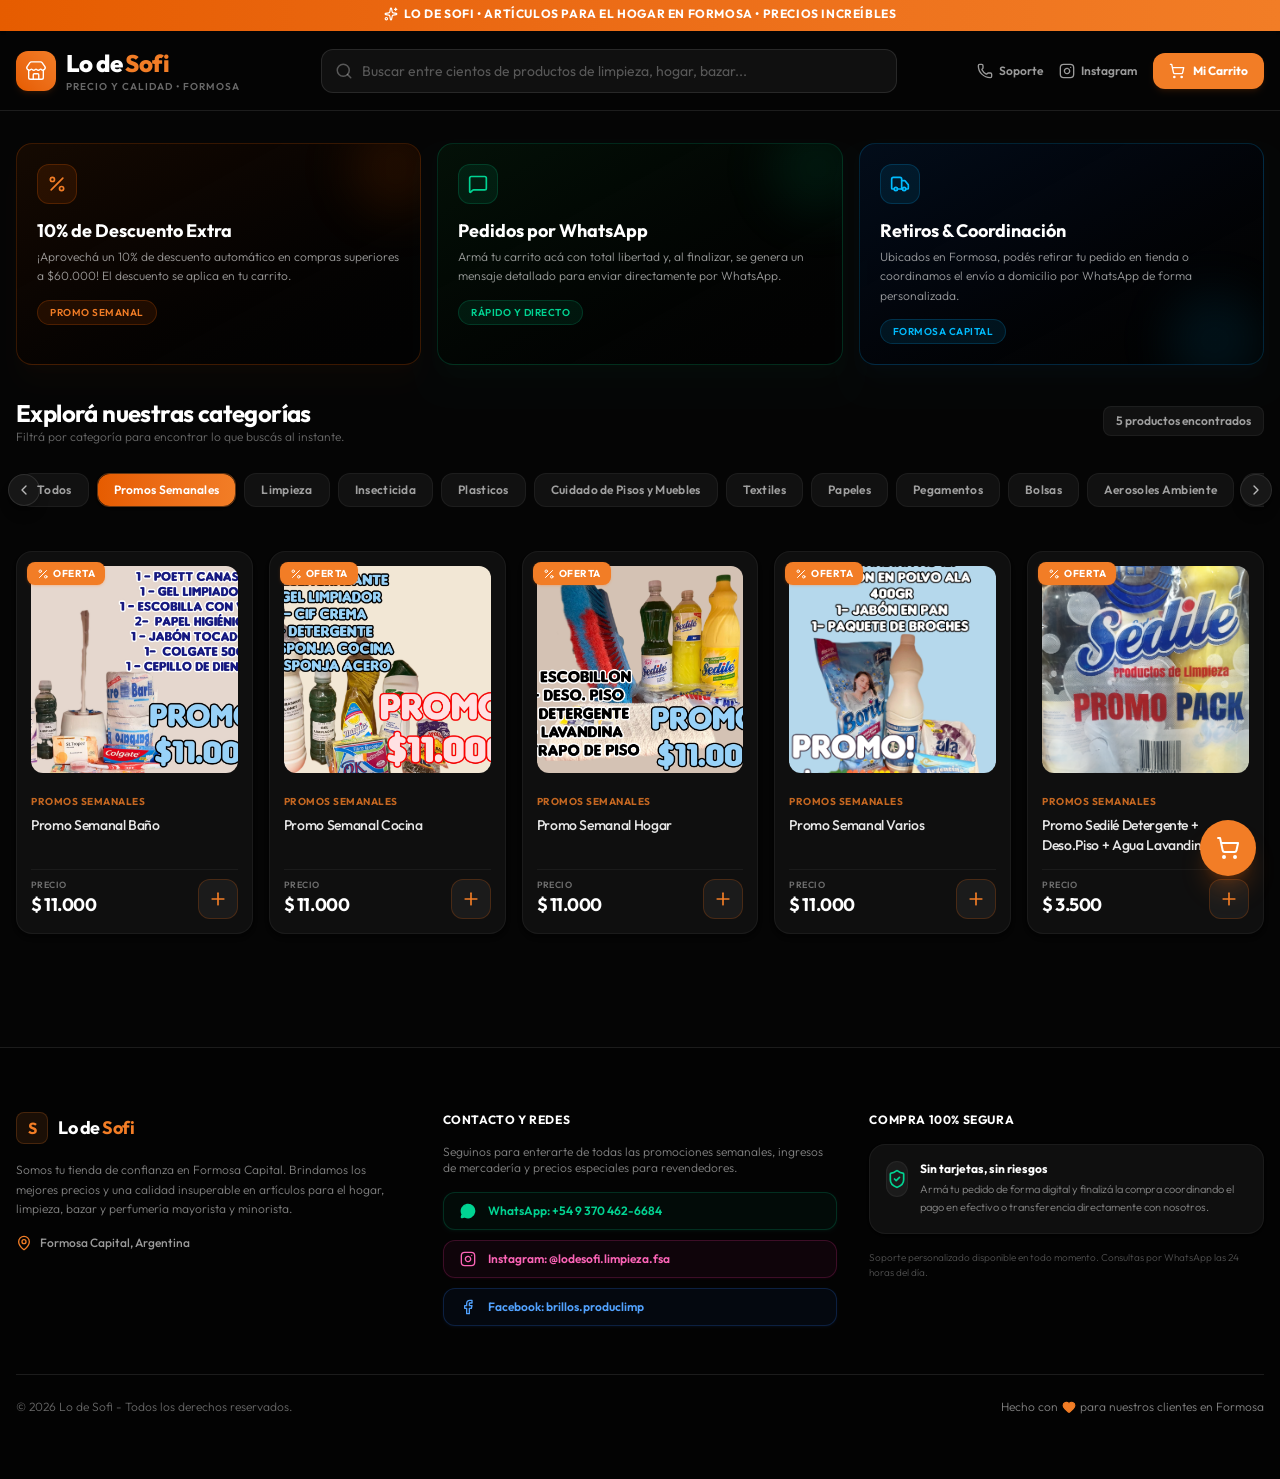
<file: index.html>
<!doctype html>
<html lang="en">
  <head>
    <meta charset="UTF-8" />
    <meta name="viewport" content="width=device-width, initial-scale=1.0" />
    <title>My Google AI Studio App</title>
    <script type="module" crossorigin src="/assets/index-BeQq96ZI.js"></script>
    <link rel="stylesheet" crossorigin href="/assets/index-Ck9wo7RZ.css">
  </head>
  <body>
    <div id="root"></div>
  </body>
</html>
</file>
<file: assets/index-Ck9wo7RZ.css>
@import"https://fonts.googleapis.com/css2?family=Inter:wght@300;400;500;600;700&family=Outfit:wght@400;500;600;700;800&family=JetBrains+Mono:wght@400;500;600&display=swap";/*! tailwindcss v4.3.3 | MIT License | https://tailwindcss.com */@layer properties{@supports (((-webkit-hyphens:none)) and (not (margin-trim:inline))) or ((-moz-orient:inline) and (not (color:rgb(from red r g b)))){*,:before,:after,::backdrop{--tw-space-y-reverse:0;--tw-divide-y-reverse:0;--tw-border-style:solid;--tw-gradient-position:initial;--tw-gradient-from:#0000;--tw-gradient-via:#0000;--tw-gradient-to:#0000;--tw-gradient-stops:initial;--tw-gradient-via-stops:initial;--tw-gradient-from-position:0%;--tw-gradient-via-position:50%;--tw-gradient-to-position:100%;--tw-leading:initial;--tw-font-weight:initial;--tw-tracking:initial;--tw-shadow:0 0 #0000;--tw-shadow-color:initial;--tw-shadow-alpha:100%;--tw-inset-shadow:0 0 #0000;--tw-inset-shadow-color:initial;--tw-inset-shadow-alpha:100%;--tw-ring-color:initial;--tw-ring-shadow:0 0 #0000;--tw-inset-ring-color:initial;--tw-inset-ring-shadow:0 0 #0000;--tw-ring-inset:initial;--tw-ring-offset-width:0px;--tw-ring-offset-color:#fff;--tw-ring-offset-shadow:0 0 #0000;--tw-blur:initial;--tw-brightness:initial;--tw-contrast:initial;--tw-grayscale:initial;--tw-hue-rotate:initial;--tw-invert:initial;--tw-opacity:initial;--tw-saturate:initial;--tw-sepia:initial;--tw-drop-shadow:initial;--tw-drop-shadow-color:initial;--tw-drop-shadow-alpha:100%;--tw-drop-shadow-size:initial;--tw-backdrop-blur:initial;--tw-backdrop-brightness:initial;--tw-backdrop-contrast:initial;--tw-backdrop-grayscale:initial;--tw-backdrop-hue-rotate:initial;--tw-backdrop-invert:initial;--tw-backdrop-opacity:initial;--tw-backdrop-saturate:initial;--tw-backdrop-sepia:initial;--tw-duration:initial;--tw-ease:initial;--tw-scale-x:1;--tw-scale-y:1;--tw-scale-z:1;--tw-translate-x:0;--tw-translate-y:0;--tw-translate-z:0}}}@layer theme{:root,:host{--font-sans:"Outfit", "Inter", ui-sans-serif, system-ui, sans-serif;--font-mono:"JetBrains Mono", ui-monospace, SFMono-Regular, monospace;--color-red-400:oklch(70.4% .191 22.216);--color-red-500:oklch(63.7% .237 25.331);--color-orange-400:oklch(75% .183 55.934);--color-orange-500:oklch(70.5% .213 47.604);--color-amber-500:oklch(76.9% .188 70.08);--color-emerald-400:oklch(76.5% .177 163.223);--color-emerald-500:oklch(69.6% .17 162.48);--color-sky-400:oklch(74.6% .16 232.661);--color-sky-500:oklch(68.5% .169 237.323);--color-blue-400:oklch(70.7% .165 254.624);--color-blue-500:oklch(62.3% .214 259.815);--color-blue-600:oklch(54.6% .245 262.881);--color-pink-400:oklch(71.8% .202 349.761);--color-pink-500:oklch(65.6% .241 354.308);--color-pink-600:oklch(59.2% .249 .584);--color-neutral-800:oklch(26.9% 0 none);--color-neutral-900:oklch(20.5% 0 none);--color-neutral-950:oklch(14.5% 0 none);--color-black:#000;--color-white:#fff;--spacing:.25rem;--container-sm:24rem;--container-md:28rem;--container-lg:32rem;--container-xl:36rem;--container-7xl:80rem;--text-xs:.75rem;--text-xs--line-height:calc(1 / .75);--text-sm:.875rem;--text-sm--line-height:calc(1.25 / .875);--text-base:1rem;--text-base--line-height: 1.5 ;--text-lg:1.125rem;--text-lg--line-height:calc(1.75 / 1.125);--text-xl:1.25rem;--text-xl--line-height:calc(1.75 / 1.25);--text-2xl:1.5rem;--text-2xl--line-height:calc(2 / 1.5);--font-weight-light:300;--font-weight-medium:500;--font-weight-semibold:600;--font-weight-bold:700;--font-weight-extrabold:800;--tracking-tight:-.025em;--tracking-wide:.025em;--tracking-wider:.05em;--tracking-widest:.1em;--leading-tight:1.25;--leading-relaxed:1.625;--radius-lg:.5rem;--radius-xl:.75rem;--radius-2xl:1rem;--ease-out:cubic-bezier(0, 0, .2, 1);--animate-pulse:pulse 2s cubic-bezier(.4, 0, .6, 1) infinite;--blur-sm:8px;--blur-md:12px;--blur-xl:24px;--default-transition-duration:.15s;--default-transition-timing-function:cubic-bezier(.4, 0, .2, 1);--default-font-family:var(--font-sans);--default-mono-font-family:var(--font-mono)}}@layer base{*,:after,:before,::backdrop{box-sizing:border-box;border:0 solid;margin:0;padding:0}::file-selector-button{box-sizing:border-box;border:0 solid;margin:0;padding:0}html,:host{-webkit-text-size-adjust:100%;-moz-tab-size:4;tab-size:4;line-height:1.5;font-family:var(--default-font-family,-apple-system, BlinkMacSystemFont, "Segoe UI", Roboto, "Helvetica Neue", "Noto Sans", Arial, sans-serif, "Apple Color Emoji", "Segoe UI Emoji", "Segoe UI Symbol", "Noto Color Emoji");font-feature-settings:var(--default-font-feature-settings,normal);font-variation-settings:var(--default-font-variation-settings,normal);-webkit-tap-highlight-color:transparent}hr{height:0;color:inherit;border-top-width:1px}abbr:where([title]){-webkit-text-decoration:underline dotted;text-decoration:underline dotted}h1,h2,h3,h4,h5,h6{font-size:inherit;font-weight:inherit}a{color:inherit;-webkit-text-decoration:inherit;text-decoration:inherit}b,strong{font-weight:bolder}code,kbd,samp,pre{font-family:var(--default-mono-font-family,ui-monospace, SFMono-Regular, Menlo, Monaco, Consolas, "Liberation Mono", "Courier New", monospace);font-feature-settings:var(--default-mono-font-feature-settings,normal);font-variation-settings:var(--default-mono-font-variation-settings,normal);font-size:1em}small{font-size:80%}sub,sup{vertical-align:baseline;font-size:75%;line-height:0;position:relative}sub{bottom:-.25em}sup{top:-.5em}table{text-indent:0;border-color:inherit;border-collapse:collapse}:-moz-focusring:where(:not(iframe)){outline:auto}progress{vertical-align:baseline}summary{display:list-item}ol,ul,menu{list-style:none}img,svg,video,canvas,audio,iframe,embed,object{vertical-align:middle;display:block}img,video{max-width:100%;height:auto}button,input,select,optgroup,textarea{font:inherit;font-feature-settings:inherit;font-variation-settings:inherit;letter-spacing:inherit;color:inherit;opacity:1;background-color:#0000;border-radius:0}::file-selector-button{font:inherit;font-feature-settings:inherit;font-variation-settings:inherit;letter-spacing:inherit;color:inherit;opacity:1;background-color:#0000;border-radius:0}:where(select:is([multiple],[size])) optgroup{font-weight:bolder}:where(select:is([multiple],[size])) optgroup option{padding-inline-start:20px}::file-selector-button{margin-inline-end:4px}::placeholder{opacity:1}@supports (not ((-webkit-appearance:-apple-pay-button))) or (contain-intrinsic-size:1px){::placeholder{color:currentColor}@supports (color:color-mix(in lab,red,red)){::placeholder{color:color-mix(in oklab,currentcolor 50%,transparent)}}}textarea{resize:vertical}::-webkit-search-decoration{-webkit-appearance:none}::-webkit-date-and-time-value{min-height:1lh;text-align:inherit}::-webkit-datetime-edit{display:inline-flex}::-webkit-datetime-edit-fields-wrapper{padding:0}::-webkit-datetime-edit{padding-block:0}::-webkit-datetime-edit-year-field{padding-block:0}::-webkit-datetime-edit-month-field{padding-block:0}::-webkit-datetime-edit-day-field{padding-block:0}::-webkit-datetime-edit-hour-field{padding-block:0}::-webkit-datetime-edit-minute-field{padding-block:0}::-webkit-datetime-edit-second-field{padding-block:0}::-webkit-datetime-edit-millisecond-field{padding-block:0}::-webkit-datetime-edit-meridiem-field{padding-block:0}::-webkit-calendar-picker-indicator{line-height:1}:-moz-ui-invalid{box-shadow:none}button,input:where([type=button],[type=reset],[type=submit]){-webkit-appearance:button;-moz-appearance:button;appearance:button}::file-selector-button{-webkit-appearance:button;-moz-appearance:button;appearance:button}::-webkit-inner-spin-button{height:auto}::-webkit-outer-spin-button{height:auto}[hidden]:where(:not([hidden=until-found])){display:none!important}}@layer components;@layer utilities{.pointer-events-none{pointer-events:none}.absolute{position:absolute}.fixed{position:fixed}.relative{position:relative}.sticky{position:sticky}.inset-0{top:0;right:0;bottom:0;left:0}.inset-y-0{inset-block:0}.-top-1{top:calc(var(--spacing) * -1)}.-top-1\.5{top:calc(var(--spacing) * -1.5)}.top-0{top:0}.top-2\.5{top:calc(var(--spacing) * 2.5)}.-right-1{right:calc(var(--spacing) * -1)}.-right-1\.5{right:calc(var(--spacing) * -1.5)}.-right-2{right:calc(var(--spacing) * -2)}.right-0{right:0}.right-2\.5{right:calc(var(--spacing) * 2.5)}.right-6{right:calc(var(--spacing) * 6)}.bottom-0{bottom:0}.bottom-6{bottom:calc(var(--spacing) * 6)}.-left-2{left:calc(var(--spacing) * -2)}.left-0{left:0}.left-2\.5{left:calc(var(--spacing) * 2.5)}.z-0{z-index:0}.z-10{z-index:10}.z-40{z-index:40}.z-50{z-index:50}.container{width:100%}@media(min-width:40rem){.container{max-width:40rem}}@media(min-width:48rem){.container{max-width:48rem}}@media(min-width:64rem){.container{max-width:64rem}}@media(min-width:80rem){.container{max-width:80rem}}@media(min-width:96rem){.container{max-width:96rem}}.mx-auto{margin-inline:auto}.-mt-6{margin-top:calc(var(--spacing) * -6)}.mt-1{margin-top:var(--spacing)}.mt-2{margin-top:calc(var(--spacing) * 2)}.mt-2\.5{margin-top:calc(var(--spacing) * 2.5)}.mt-3\.5{margin-top:calc(var(--spacing) * 3.5)}.mt-4{margin-top:calc(var(--spacing) * 4)}.mt-6{margin-top:calc(var(--spacing) * 6)}.mt-12{margin-top:calc(var(--spacing) * 12)}.mt-16{margin-top:calc(var(--spacing) * 16)}.-mr-6{margin-right:calc(var(--spacing) * -6)}.-mb-6{margin-bottom:calc(var(--spacing) * -6)}.mb-3\.5{margin-bottom:calc(var(--spacing) * 3.5)}.mb-4{margin-bottom:calc(var(--spacing) * 4)}.line-clamp-2{-webkit-line-clamp:2;-webkit-box-orient:vertical;display:-webkit-box;overflow:hidden}.flex{display:flex}.grid{display:grid}.hidden{display:none}.inline-block{display:inline-block}.inline-flex{display:inline-flex}.aspect-square{aspect-ratio:1}.h-2{height:calc(var(--spacing) * 2)}.h-3{height:calc(var(--spacing) * 3)}.h-3\.5{height:calc(var(--spacing) * 3.5)}.h-4{height:calc(var(--spacing) * 4)}.h-4\.5{height:calc(var(--spacing) * 4.5)}.h-5{height:calc(var(--spacing) * 5)}.h-5\.5{height:calc(var(--spacing) * 5.5)}.h-6{height:calc(var(--spacing) * 6)}.h-7{height:calc(var(--spacing) * 7)}.h-8{height:calc(var(--spacing) * 8)}.h-9{height:calc(var(--spacing) * 9)}.h-10{height:calc(var(--spacing) * 10)}.h-11{height:calc(var(--spacing) * 11)}.h-14{height:calc(var(--spacing) * 14)}.h-16{height:calc(var(--spacing) * 16)}.h-24{height:calc(var(--spacing) * 24)}.h-full{height:100%}.min-h-\[2\.5rem\]{min-height:2.5rem}.min-h-\[400px\]{min-height:400px}.min-h-screen{min-height:100vh}.w-3{width:calc(var(--spacing) * 3)}.w-3\.5{width:calc(var(--spacing) * 3.5)}.w-4{width:calc(var(--spacing) * 4)}.w-4\.5{width:calc(var(--spacing) * 4.5)}.w-5{width:calc(var(--spacing) * 5)}.w-5\.5{width:calc(var(--spacing) * 5.5)}.w-6{width:calc(var(--spacing) * 6)}.w-7{width:calc(var(--spacing) * 7)}.w-8{width:calc(var(--spacing) * 8)}.w-9{width:calc(var(--spacing) * 9)}.w-10{width:calc(var(--spacing) * 10)}.w-11{width:calc(var(--spacing) * 11)}.w-14{width:calc(var(--spacing) * 14)}.w-16{width:calc(var(--spacing) * 16)}.w-24{width:calc(var(--spacing) * 24)}.w-full{width:100%}.max-w-7xl{max-width:var(--container-7xl)}.max-w-\[240px\]{max-width:240px}.max-w-lg{max-width:var(--container-lg)}.max-w-md{max-width:var(--container-md)}.max-w-sm{max-width:var(--container-sm)}.min-w-0{min-width:0}.min-w-\[20px\]{min-width:20px}.min-w-\[24px\]{min-width:24px}.flex-1{flex:1}.flex-none{flex:none}.flex-shrink-0{flex-shrink:0}.animate-pulse{animation:var(--animate-pulse)}.grid-cols-1{grid-template-columns:repeat(1,minmax(0,1fr))}.grid-cols-2{grid-template-columns:repeat(2,minmax(0,1fr))}.flex-col{flex-direction:column}.items-center{align-items:center}.items-start{align-items:flex-start}.justify-between{justify-content:space-between}.justify-center{justify-content:center}.gap-1{gap:var(--spacing)}.gap-1\.5{gap:calc(var(--spacing) * 1.5)}.gap-2{gap:calc(var(--spacing) * 2)}.gap-2\.5{gap:calc(var(--spacing) * 2.5)}.gap-3{gap:calc(var(--spacing) * 3)}.gap-3\.5{gap:calc(var(--spacing) * 3.5)}.gap-4{gap:calc(var(--spacing) * 4)}.gap-8{gap:calc(var(--spacing) * 8)}:where(.space-y-2>:not(:last-child)){--tw-space-y-reverse:0;margin-block-start:calc(calc(var(--spacing) * 2) * var(--tw-space-y-reverse));margin-block-end:calc(calc(var(--spacing) * 2) * calc(1 - var(--tw-space-y-reverse)))}:where(.space-y-4>:not(:last-child)){--tw-space-y-reverse:0;margin-block-start:calc(calc(var(--spacing) * 4) * var(--tw-space-y-reverse));margin-block-end:calc(calc(var(--spacing) * 4) * calc(1 - var(--tw-space-y-reverse)))}:where(.space-y-6>:not(:last-child)){--tw-space-y-reverse:0;margin-block-start:calc(calc(var(--spacing) * 6) * var(--tw-space-y-reverse));margin-block-end:calc(calc(var(--spacing) * 6) * calc(1 - var(--tw-space-y-reverse)))}:where(.divide-y>:not(:last-child)){--tw-divide-y-reverse:0;border-bottom-style:var(--tw-border-style);border-top-style:var(--tw-border-style);border-top-width:calc(1px * var(--tw-divide-y-reverse));border-bottom-width:calc(1px * calc(1 - var(--tw-divide-y-reverse)))}:where(.divide-white\/5>:not(:last-child)){border-color:#ffffff0d}@supports (color:color-mix(in lab,red,red)){:where(.divide-white\/5>:not(:last-child)){border-color:color-mix(in oklab,var(--color-white) 5%,transparent)}}.self-start{align-self:flex-start}.truncate{text-overflow:ellipsis;white-space:nowrap;overflow:hidden}.overflow-hidden{overflow:hidden}.overflow-x-auto{overflow-x:auto}.overflow-y-auto{overflow-y:auto}.scroll-smooth{scroll-behavior:smooth}.rounded{border-radius:.25rem}.rounded-2xl{border-radius:var(--radius-2xl)}.rounded-full{border-radius:3.40282e38px}.rounded-lg{border-radius:var(--radius-lg)}.rounded-xl{border-radius:var(--radius-xl)}.border{border-style:var(--tw-border-style);border-width:1px}.border-t{border-top-style:var(--tw-border-style);border-top-width:1px}.border-b{border-bottom-style:var(--tw-border-style);border-bottom-width:1px}.border-l{border-left-style:var(--tw-border-style);border-left-width:1px}.border-\[\#f27d26\]\/20{border-color:#f27d2633}.border-\[\#f27d26\]\/40{border-color:#f27d2666}.border-blue-500\/20{border-color:#3080ff33}@supports (color:color-mix(in lab,red,red)){.border-blue-500\/20{border-color:color-mix(in oklab,var(--color-blue-500) 20%,transparent)}}.border-emerald-500\/20{border-color:#00bb7f33}@supports (color:color-mix(in lab,red,red)){.border-emerald-500\/20{border-color:color-mix(in oklab,var(--color-emerald-500) 20%,transparent)}}.border-orange-500\/20{border-color:#fe6e0033}@supports (color:color-mix(in lab,red,red)){.border-orange-500\/20{border-color:color-mix(in oklab,var(--color-orange-500) 20%,transparent)}}.border-pink-500\/20{border-color:#f6339a33}@supports (color:color-mix(in lab,red,red)){.border-pink-500\/20{border-color:color-mix(in oklab,var(--color-pink-500) 20%,transparent)}}.border-sky-500\/20{border-color:#00a5ef33}@supports (color:color-mix(in lab,red,red)){.border-sky-500\/20{border-color:color-mix(in oklab,var(--color-sky-500) 20%,transparent)}}.border-white\/5{border-color:#ffffff0d}@supports (color:color-mix(in lab,red,red)){.border-white\/5{border-color:color-mix(in oklab,var(--color-white) 5%,transparent)}}.border-white\/10{border-color:#ffffff1a}@supports (color:color-mix(in lab,red,red)){.border-white\/10{border-color:color-mix(in oklab,var(--color-white) 10%,transparent)}}.bg-\[\#0a0a0a\]{background-color:#0a0a0a}.bg-\[\#0f0f0f\]{background-color:#0f0f0f}.bg-\[\#050505\]{background-color:#050505}.bg-\[\#050505\]\/95{background-color:#050505f2}.bg-\[\#070707\]{background-color:#070707}.bg-\[\#f27d26\]{background-color:#f27d26}.bg-\[\#f27d26\]\/10{background-color:#f27d261a}.bg-amber-500{background-color:var(--color-amber-500)}.bg-black\/40{background-color:#0006}@supports (color:color-mix(in lab,red,red)){.bg-black\/40{background-color:color-mix(in oklab,var(--color-black) 40%,transparent)}}.bg-black\/60{background-color:#0009}@supports (color:color-mix(in lab,red,red)){.bg-black\/60{background-color:color-mix(in oklab,var(--color-black) 60%,transparent)}}.bg-blue-500\/5{background-color:#3080ff0d}@supports (color:color-mix(in lab,red,red)){.bg-blue-500\/5{background-color:color-mix(in oklab,var(--color-blue-500) 5%,transparent)}}.bg-blue-600{background-color:var(--color-blue-600)}.bg-emerald-500\/5{background-color:#00bb7f0d}@supports (color:color-mix(in lab,red,red)){.bg-emerald-500\/5{background-color:color-mix(in oklab,var(--color-emerald-500) 5%,transparent)}}.bg-emerald-500\/10{background-color:#00bb7f1a}@supports (color:color-mix(in lab,red,red)){.bg-emerald-500\/10{background-color:color-mix(in oklab,var(--color-emerald-500) 10%,transparent)}}.bg-neutral-900{background-color:var(--color-neutral-900)}.bg-neutral-900\/60{background-color:#17171799}@supports (color:color-mix(in lab,red,red)){.bg-neutral-900\/60{background-color:color-mix(in oklab,var(--color-neutral-900) 60%,transparent)}}.bg-neutral-950{background-color:var(--color-neutral-950)}.bg-orange-500\/5{background-color:#fe6e000d}@supports (color:color-mix(in lab,red,red)){.bg-orange-500\/5{background-color:color-mix(in oklab,var(--color-orange-500) 5%,transparent)}}.bg-orange-500\/10{background-color:#fe6e001a}@supports (color:color-mix(in lab,red,red)){.bg-orange-500\/10{background-color:color-mix(in oklab,var(--color-orange-500) 10%,transparent)}}.bg-pink-500\/5{background-color:#f6339a0d}@supports (color:color-mix(in lab,red,red)){.bg-pink-500\/5{background-color:color-mix(in oklab,var(--color-pink-500) 5%,transparent)}}.bg-sky-500\/10{background-color:#00a5ef1a}@supports (color:color-mix(in lab,red,red)){.bg-sky-500\/10{background-color:color-mix(in oklab,var(--color-sky-500) 10%,transparent)}}.bg-white{background-color:var(--color-white)}.bg-white\/5{background-color:#ffffff0d}@supports (color:color-mix(in lab,red,red)){.bg-white\/5{background-color:color-mix(in oklab,var(--color-white) 5%,transparent)}}.bg-gradient-to-br{--tw-gradient-position:to bottom right in oklab;background-image:linear-gradient(var(--tw-gradient-stops))}.bg-gradient-to-r{--tw-gradient-position:to right in oklab;background-image:linear-gradient(var(--tw-gradient-stops))}.bg-gradient-to-t{--tw-gradient-position:to top in oklab;background-image:linear-gradient(var(--tw-gradient-stops))}.bg-gradient-to-tr{--tw-gradient-position:to top right in oklab;background-image:linear-gradient(var(--tw-gradient-stops))}.from-\[\#25D366\]{--tw-gradient-from:#25d366;--tw-gradient-stops:var(--tw-gradient-via-stops,var(--tw-gradient-position), var(--tw-gradient-from) var(--tw-gradient-from-position), var(--tw-gradient-to) var(--tw-gradient-to-position))}.from-\[\#030d1a\]{--tw-gradient-from:#030d1a;--tw-gradient-stops:var(--tw-gradient-via-stops,var(--tw-gradient-position), var(--tw-gradient-from) var(--tw-gradient-from-position), var(--tw-gradient-to) var(--tw-gradient-to-position))}.from-\[\#150a02\]{--tw-gradient-from:#150a02;--tw-gradient-stops:var(--tw-gradient-via-stops,var(--tw-gradient-position), var(--tw-gradient-from) var(--tw-gradient-from-position), var(--tw-gradient-to) var(--tw-gradient-to-position))}.from-\[\#041108\]{--tw-gradient-from:#041108;--tw-gradient-stops:var(--tw-gradient-via-stops,var(--tw-gradient-position), var(--tw-gradient-from) var(--tw-gradient-from-position), var(--tw-gradient-to) var(--tw-gradient-to-position))}.from-\[\#050505\]\/40{--tw-gradient-from:oklab(11.4918% 7.45058e-9 7.45058e-9/.4);--tw-gradient-stops:var(--tw-gradient-via-stops,var(--tw-gradient-position), var(--tw-gradient-from) var(--tw-gradient-from-position), var(--tw-gradient-to) var(--tw-gradient-to-position))}.from-\[\#e65c00\]{--tw-gradient-from:#e65c00;--tw-gradient-stops:var(--tw-gradient-via-stops,var(--tw-gradient-position), var(--tw-gradient-from) var(--tw-gradient-from-position), var(--tw-gradient-to) var(--tw-gradient-to-position))}.to-\[\#128C7E\]{--tw-gradient-to:#128c7e;--tw-gradient-stops:var(--tw-gradient-via-stops,var(--tw-gradient-position), var(--tw-gradient-from) var(--tw-gradient-from-position), var(--tw-gradient-to) var(--tw-gradient-to-position))}.to-\[\#f27d26\]{--tw-gradient-to:#f27d26;--tw-gradient-stops:var(--tw-gradient-via-stops,var(--tw-gradient-position), var(--tw-gradient-from) var(--tw-gradient-from-position), var(--tw-gradient-to) var(--tw-gradient-to-position))}.to-black\/40{--tw-gradient-to:#0006}@supports (color:color-mix(in lab,red,red)){.to-black\/40{--tw-gradient-to:color-mix(in oklab, var(--color-black) 40%, transparent)}}.to-black\/40{--tw-gradient-stops:var(--tw-gradient-via-stops,var(--tw-gradient-position), var(--tw-gradient-from) var(--tw-gradient-from-position), var(--tw-gradient-to) var(--tw-gradient-to-position))}.to-transparent{--tw-gradient-to:transparent;--tw-gradient-stops:var(--tw-gradient-via-stops,var(--tw-gradient-position), var(--tw-gradient-from) var(--tw-gradient-from-position), var(--tw-gradient-to) var(--tw-gradient-to-position))}.fill-current{fill:currentColor}.stroke-\[1\.5\]{stroke-width:1.5px}.object-cover{object-fit:cover}.p-1{padding:var(--spacing)}.p-3\.5{padding:calc(var(--spacing) * 3.5)}.p-4{padding:calc(var(--spacing) * 4)}.p-5{padding:calc(var(--spacing) * 5)}.px-1{padding-inline:var(--spacing)}.px-1\.5{padding-inline:calc(var(--spacing) * 1.5)}.px-2\.5{padding-inline:calc(var(--spacing) * 2.5)}.px-3{padding-inline:calc(var(--spacing) * 3)}.px-4{padding-inline:calc(var(--spacing) * 4)}.px-5{padding-inline:calc(var(--spacing) * 5)}.py-1{padding-block:var(--spacing)}.py-1\.5{padding-block:calc(var(--spacing) * 1.5)}.py-2{padding-block:calc(var(--spacing) * 2)}.py-2\.5{padding-block:calc(var(--spacing) * 2.5)}.py-3{padding-block:calc(var(--spacing) * 3)}.py-3\.5{padding-block:calc(var(--spacing) * 3.5)}.py-6{padding-block:calc(var(--spacing) * 6)}.py-12{padding-block:calc(var(--spacing) * 12)}.py-20{padding-block:calc(var(--spacing) * 20)}.pt-2{padding-top:calc(var(--spacing) * 2)}.pt-3{padding-top:calc(var(--spacing) * 3)}.pt-6{padding-top:calc(var(--spacing) * 6)}.pr-4{padding-right:calc(var(--spacing) * 4)}.pl-3\.5{padding-left:calc(var(--spacing) * 3.5)}.pl-10{padding-left:calc(var(--spacing) * 10)}.text-center{text-align:center}.text-right{text-align:right}.font-sans{font-family:var(--font-sans)}.text-base{font-size:var(--text-base);line-height:var(--tw-leading,var(--text-base--line-height))}.text-lg{font-size:var(--text-lg);line-height:var(--tw-leading,var(--text-lg--line-height))}.text-sm{font-size:var(--text-sm);line-height:var(--tw-leading,var(--text-sm--line-height))}.text-xl{font-size:var(--text-xl);line-height:var(--tw-leading,var(--text-xl--line-height))}.text-xs{font-size:var(--text-xs);line-height:var(--tw-leading,var(--text-xs--line-height))}.text-\[9px\]{font-size:9px}.text-\[10px\]{font-size:10px}.text-\[11px\]{font-size:11px}.leading-relaxed{--tw-leading:var(--leading-relaxed);line-height:var(--leading-relaxed)}.leading-tight{--tw-leading:var(--leading-tight);line-height:var(--leading-tight)}.font-bold{--tw-font-weight:var(--font-weight-bold);font-weight:var(--font-weight-bold)}.font-extrabold{--tw-font-weight:var(--font-weight-extrabold);font-weight:var(--font-weight-extrabold)}.font-light{--tw-font-weight:var(--font-weight-light);font-weight:var(--font-weight-light)}.font-medium{--tw-font-weight:var(--font-weight-medium);font-weight:var(--font-weight-medium)}.font-semibold{--tw-font-weight:var(--font-weight-semibold);font-weight:var(--font-weight-semibold)}.tracking-tight{--tw-tracking:var(--tracking-tight);letter-spacing:var(--tracking-tight)}.tracking-wide{--tw-tracking:var(--tracking-wide);letter-spacing:var(--tracking-wide)}.tracking-wider{--tw-tracking:var(--tracking-wider);letter-spacing:var(--tracking-wider)}.tracking-widest{--tw-tracking:var(--tracking-widest);letter-spacing:var(--tracking-widest)}.whitespace-nowrap{white-space:nowrap}.text-\[\#f27d26\]{color:#f27d26}.text-\[\#f27d26\]\/80{color:#f27d26cc}.text-blue-400{color:var(--color-blue-400)}.text-emerald-400{color:var(--color-emerald-400)}.text-orange-400{color:var(--color-orange-400)}.text-pink-400{color:var(--color-pink-400)}.text-sky-400{color:var(--color-sky-400)}.text-white{color:var(--color-white)}.text-white\/20{color:#fff3}@supports (color:color-mix(in lab,red,red)){.text-white\/20{color:color-mix(in oklab,var(--color-white) 20%,transparent)}}.text-white\/30{color:#ffffff4d}@supports (color:color-mix(in lab,red,red)){.text-white\/30{color:color-mix(in oklab,var(--color-white) 30%,transparent)}}.text-white\/40{color:#fff6}@supports (color:color-mix(in lab,red,red)){.text-white\/40{color:color-mix(in oklab,var(--color-white) 40%,transparent)}}.text-white\/50{color:#ffffff80}@supports (color:color-mix(in lab,red,red)){.text-white\/50{color:color-mix(in oklab,var(--color-white) 50%,transparent)}}.text-white\/60{color:#fff9}@supports (color:color-mix(in lab,red,red)){.text-white\/60{color:color-mix(in oklab,var(--color-white) 60%,transparent)}}.text-white\/70{color:#ffffffb3}@supports (color:color-mix(in lab,red,red)){.text-white\/70{color:color-mix(in oklab,var(--color-white) 70%,transparent)}}.text-white\/75{color:#ffffffbf}@supports (color:color-mix(in lab,red,red)){.text-white\/75{color:color-mix(in oklab,var(--color-white) 75%,transparent)}}.text-white\/80{color:#fffc}@supports (color:color-mix(in lab,red,red)){.text-white\/80{color:color-mix(in oklab,var(--color-white) 80%,transparent)}}.text-white\/90{color:#ffffffe6}@supports (color:color-mix(in lab,red,red)){.text-white\/90{color:color-mix(in oklab,var(--color-white) 90%,transparent)}}.uppercase{text-transform:uppercase}.antialiased{-webkit-font-smoothing:antialiased;-moz-osx-font-smoothing:grayscale}.opacity-0{opacity:0}.shadow-2xl{--tw-shadow:0 25px 50px -12px var(--tw-shadow-color,#00000040);box-shadow:var(--tw-inset-shadow),var(--tw-inset-ring-shadow),var(--tw-ring-offset-shadow),var(--tw-ring-shadow),var(--tw-shadow)}.shadow-lg{--tw-shadow:0 10px 15px -3px var(--tw-shadow-color,#0000001a), 0 4px 6px -4px var(--tw-shadow-color,#0000001a);box-shadow:var(--tw-inset-shadow),var(--tw-inset-ring-shadow),var(--tw-ring-offset-shadow),var(--tw-ring-shadow),var(--tw-shadow)}.shadow-md{--tw-shadow:0 4px 6px -1px var(--tw-shadow-color,#0000001a), 0 2px 4px -2px var(--tw-shadow-color,#0000001a);box-shadow:var(--tw-inset-shadow),var(--tw-inset-ring-shadow),var(--tw-ring-offset-shadow),var(--tw-ring-shadow),var(--tw-shadow)}.shadow-sm{--tw-shadow:0 1px 3px 0 var(--tw-shadow-color,#0000001a), 0 1px 2px -1px var(--tw-shadow-color,#0000001a);box-shadow:var(--tw-inset-shadow),var(--tw-inset-ring-shadow),var(--tw-ring-offset-shadow),var(--tw-ring-shadow),var(--tw-shadow)}.shadow-xl{--tw-shadow:0 20px 25px -5px var(--tw-shadow-color,#0000001a), 0 8px 10px -6px var(--tw-shadow-color,#0000001a);box-shadow:var(--tw-inset-shadow),var(--tw-inset-ring-shadow),var(--tw-ring-offset-shadow),var(--tw-ring-shadow),var(--tw-shadow)}.shadow-amber-500\/20{--tw-shadow-color:#f99c0033}@supports (color:color-mix(in lab,red,red)){.shadow-amber-500\/20{--tw-shadow-color:color-mix(in oklab, color-mix(in oklab, var(--color-amber-500) 20%, transparent) var(--tw-shadow-alpha), transparent)}}.shadow-blue-500\/5{--tw-shadow-color:#3080ff0d}@supports (color:color-mix(in lab,red,red)){.shadow-blue-500\/5{--tw-shadow-color:color-mix(in oklab, color-mix(in oklab, var(--color-blue-500) 5%, transparent) var(--tw-shadow-alpha), transparent)}}.shadow-blue-600\/20{--tw-shadow-color:#155dfc33}@supports (color:color-mix(in lab,red,red)){.shadow-blue-600\/20{--tw-shadow-color:color-mix(in oklab, color-mix(in oklab, var(--color-blue-600) 20%, transparent) var(--tw-shadow-alpha), transparent)}}.shadow-emerald-500\/5{--tw-shadow-color:#00bb7f0d}@supports (color:color-mix(in lab,red,red)){.shadow-emerald-500\/5{--tw-shadow-color:color-mix(in oklab, color-mix(in oklab, var(--color-emerald-500) 5%, transparent) var(--tw-shadow-alpha), transparent)}}.shadow-emerald-500\/10{--tw-shadow-color:#00bb7f1a}@supports (color:color-mix(in lab,red,red)){.shadow-emerald-500\/10{--tw-shadow-color:color-mix(in oklab, color-mix(in oklab, var(--color-emerald-500) 10%, transparent) var(--tw-shadow-alpha), transparent)}}.shadow-emerald-500\/\[0\.02\]{--tw-shadow-color:#00bb7f05}@supports (color:color-mix(in lab,red,red)){.shadow-emerald-500\/\[0\.02\]{--tw-shadow-color:color-mix(in oklab, color-mix(in oklab, var(--color-emerald-500) 2%, transparent) var(--tw-shadow-alpha), transparent)}}.shadow-orange-500\/10{--tw-shadow-color:#fe6e001a}@supports (color:color-mix(in lab,red,red)){.shadow-orange-500\/10{--tw-shadow-color:color-mix(in oklab, color-mix(in oklab, var(--color-orange-500) 10%, transparent) var(--tw-shadow-alpha), transparent)}}.shadow-orange-500\/20{--tw-shadow-color:#fe6e0033}@supports (color:color-mix(in lab,red,red)){.shadow-orange-500\/20{--tw-shadow-color:color-mix(in oklab, color-mix(in oklab, var(--color-orange-500) 20%, transparent) var(--tw-shadow-alpha), transparent)}}.shadow-orange-500\/25{--tw-shadow-color:#fe6e0040}@supports (color:color-mix(in lab,red,red)){.shadow-orange-500\/25{--tw-shadow-color:color-mix(in oklab, color-mix(in oklab, var(--color-orange-500) 25%, transparent) var(--tw-shadow-alpha), transparent)}}.shadow-orange-500\/\[0\.02\]{--tw-shadow-color:#fe6e0005}@supports (color:color-mix(in lab,red,red)){.shadow-orange-500\/\[0\.02\]{--tw-shadow-color:color-mix(in oklab, color-mix(in oklab, var(--color-orange-500) 2%, transparent) var(--tw-shadow-alpha), transparent)}}.shadow-pink-500\/5{--tw-shadow-color:#f6339a0d}@supports (color:color-mix(in lab,red,red)){.shadow-pink-500\/5{--tw-shadow-color:color-mix(in oklab, color-mix(in oklab, var(--color-pink-500) 5%, transparent) var(--tw-shadow-alpha), transparent)}}.shadow-sky-500\/\[0\.02\]{--tw-shadow-color:#00a5ef05}@supports (color:color-mix(in lab,red,red)){.shadow-sky-500\/\[0\.02\]{--tw-shadow-color:color-mix(in oklab, color-mix(in oklab, var(--color-sky-500) 2%, transparent) var(--tw-shadow-alpha), transparent)}}.blur-xl{--tw-blur:blur(var(--blur-xl));filter:var(--tw-blur,) var(--tw-brightness,) var(--tw-contrast,) var(--tw-grayscale,) var(--tw-hue-rotate,) var(--tw-invert,) var(--tw-saturate,) var(--tw-sepia,) var(--tw-drop-shadow,)}.backdrop-blur-md{--tw-backdrop-blur:blur(var(--blur-md));-webkit-backdrop-filter:var(--tw-backdrop-blur,) var(--tw-backdrop-brightness,) var(--tw-backdrop-contrast,) var(--tw-backdrop-grayscale,) var(--tw-backdrop-hue-rotate,) var(--tw-backdrop-invert,) var(--tw-backdrop-opacity,) var(--tw-backdrop-saturate,) var(--tw-backdrop-sepia,);backdrop-filter:var(--tw-backdrop-blur,) var(--tw-backdrop-brightness,) var(--tw-backdrop-contrast,) var(--tw-backdrop-grayscale,) var(--tw-backdrop-hue-rotate,) var(--tw-backdrop-invert,) var(--tw-backdrop-opacity,) var(--tw-backdrop-saturate,) var(--tw-backdrop-sepia,)}.backdrop-blur-sm{--tw-backdrop-blur:blur(var(--blur-sm));-webkit-backdrop-filter:var(--tw-backdrop-blur,) var(--tw-backdrop-brightness,) var(--tw-backdrop-contrast,) var(--tw-backdrop-grayscale,) var(--tw-backdrop-hue-rotate,) var(--tw-backdrop-invert,) var(--tw-backdrop-opacity,) var(--tw-backdrop-saturate,) var(--tw-backdrop-sepia,);backdrop-filter:var(--tw-backdrop-blur,) var(--tw-backdrop-brightness,) var(--tw-backdrop-contrast,) var(--tw-backdrop-grayscale,) var(--tw-backdrop-hue-rotate,) var(--tw-backdrop-invert,) var(--tw-backdrop-opacity,) var(--tw-backdrop-saturate,) var(--tw-backdrop-sepia,)}.transition{transition-property:color,background-color,border-color,outline-color,text-decoration-color,fill,stroke,--tw-gradient-from,--tw-gradient-via,--tw-gradient-to,opacity,box-shadow,transform,translate,scale,rotate,filter,-webkit-backdrop-filter,backdrop-filter,display,content-visibility,overlay,pointer-events;transition-timing-function:var(--tw-ease,var(--default-transition-timing-function));transition-duration:var(--tw-duration,var(--default-transition-duration))}.transition-all{transition-property:all;transition-timing-function:var(--tw-ease,var(--default-transition-timing-function));transition-duration:var(--tw-duration,var(--default-transition-duration))}.transition-colors{transition-property:color,background-color,border-color,outline-color,text-decoration-color,fill,stroke,--tw-gradient-from,--tw-gradient-via,--tw-gradient-to;transition-timing-function:var(--tw-ease,var(--default-transition-timing-function));transition-duration:var(--tw-duration,var(--default-transition-duration))}.transition-opacity{transition-property:opacity;transition-timing-function:var(--tw-ease,var(--default-transition-timing-function));transition-duration:var(--tw-duration,var(--default-transition-duration))}.transition-transform{transition-property:transform,translate,scale,rotate;transition-timing-function:var(--tw-ease,var(--default-transition-timing-function));transition-duration:var(--tw-duration,var(--default-transition-duration))}.duration-200{--tw-duration:.2s;transition-duration:.2s}.duration-300{--tw-duration:.3s;transition-duration:.3s}.duration-500{--tw-duration:.5s;transition-duration:.5s}.ease-out{--tw-ease:var(--ease-out);transition-timing-function:var(--ease-out)}@media(hover:hover){.group-hover\:scale-105:is(:where(.group):hover *){--tw-scale-x:105%;--tw-scale-y:105%;--tw-scale-z:105%;scale:var(--tw-scale-x) var(--tw-scale-y)}.group-hover\:text-white:is(:where(.group):hover *){color:var(--color-white)}.group-hover\:opacity-100:is(:where(.group):hover *){opacity:1}}.placeholder\:text-white\/30::placeholder{color:#ffffff4d}@supports (color:color-mix(in lab,red,red)){.placeholder\:text-white\/30::placeholder{color:color-mix(in oklab,var(--color-white) 30%,transparent)}}@media(hover:hover){.hover\:-translate-y-1:hover{--tw-translate-y:calc(var(--spacing) * -1);translate:var(--tw-translate-x) var(--tw-translate-y)}.hover\:scale-105:hover{--tw-scale-x:105%;--tw-scale-y:105%;--tw-scale-z:105%;scale:var(--tw-scale-x) var(--tw-scale-y)}.hover\:border-white\/10:hover{border-color:#ffffff1a}@supports (color:color-mix(in lab,red,red)){.hover\:border-white\/10:hover{border-color:color-mix(in oklab,var(--color-white) 10%,transparent)}}.hover\:bg-\[\#25D366\]:hover{background-color:#25d366}.hover\:bg-\[\#e65c00\]:hover{background-color:#e65c00}.hover\:bg-\[\#f27d26\]:hover{background-color:#f27d26}.hover\:bg-blue-600:hover{background-color:var(--color-blue-600)}.hover\:bg-neutral-800:hover{background-color:var(--color-neutral-800)}.hover\:bg-pink-600:hover{background-color:var(--color-pink-600)}.hover\:bg-red-500\/10:hover{background-color:#fb2c361a}@supports (color:color-mix(in lab,red,red)){.hover\:bg-red-500\/10:hover{background-color:color-mix(in oklab,var(--color-red-500) 10%,transparent)}}.hover\:bg-white\/10:hover{background-color:#ffffff1a}@supports (color:color-mix(in lab,red,red)){.hover\:bg-white\/10:hover{background-color:color-mix(in oklab,var(--color-white) 10%,transparent)}}.hover\:from-\[\#128C7E\]:hover{--tw-gradient-from:#128c7e;--tw-gradient-stops:var(--tw-gradient-via-stops,var(--tw-gradient-position), var(--tw-gradient-from) var(--tw-gradient-from-position), var(--tw-gradient-to) var(--tw-gradient-to-position))}.hover\:to-\[\#075E54\]:hover{--tw-gradient-to:#075e54;--tw-gradient-stops:var(--tw-gradient-via-stops,var(--tw-gradient-position), var(--tw-gradient-from) var(--tw-gradient-from-position), var(--tw-gradient-to) var(--tw-gradient-to-position))}.hover\:text-\[\#f27d26\]:hover{color:#f27d26}.hover\:text-red-400:hover{color:var(--color-red-400)}.hover\:text-white:hover{color:var(--color-white)}.hover\:shadow-2xl:hover{--tw-shadow:0 25px 50px -12px var(--tw-shadow-color,#00000040);box-shadow:var(--tw-inset-shadow),var(--tw-inset-ring-shadow),var(--tw-ring-offset-shadow),var(--tw-ring-shadow),var(--tw-shadow)}.hover\:shadow-lg:hover{--tw-shadow:0 10px 15px -3px var(--tw-shadow-color,#0000001a), 0 4px 6px -4px var(--tw-shadow-color,#0000001a);box-shadow:var(--tw-inset-shadow),var(--tw-inset-ring-shadow),var(--tw-ring-offset-shadow),var(--tw-ring-shadow),var(--tw-shadow)}.hover\:shadow-orange-500\/10:hover{--tw-shadow-color:#fe6e001a}@supports (color:color-mix(in lab,red,red)){.hover\:shadow-orange-500\/10:hover{--tw-shadow-color:color-mix(in oklab, color-mix(in oklab, var(--color-orange-500) 10%, transparent) var(--tw-shadow-alpha), transparent)}}.hover\:shadow-orange-500\/\[0\.03\]:hover{--tw-shadow-color:#fe6e0008}@supports (color:color-mix(in lab,red,red)){.hover\:shadow-orange-500\/\[0\.03\]:hover{--tw-shadow-color:color-mix(in oklab, color-mix(in oklab, var(--color-orange-500) 3%, transparent) var(--tw-shadow-alpha), transparent)}}}.focus\:border-\[\#f27d26\]\/60:focus{border-color:#f27d2699}.focus\:bg-white\/10:focus{background-color:#ffffff1a}@supports (color:color-mix(in lab,red,red)){.focus\:bg-white\/10:focus{background-color:color-mix(in oklab,var(--color-white) 10%,transparent)}}.focus\:ring-4:focus{--tw-ring-shadow:var(--tw-ring-inset,) 0 0 0 calc(4px + var(--tw-ring-offset-width)) var(--tw-ring-color,currentcolor);box-shadow:var(--tw-inset-shadow),var(--tw-inset-ring-shadow),var(--tw-ring-offset-shadow),var(--tw-ring-shadow),var(--tw-shadow)}.focus\:ring-orange-500\/5:focus{--tw-ring-color:#fe6e000d}@supports (color:color-mix(in lab,red,red)){.focus\:ring-orange-500\/5:focus{--tw-ring-color:color-mix(in oklab, var(--color-orange-500) 5%, transparent)}}.focus\:outline-none:focus{--tw-outline-style:none;outline-style:none}.active\:scale-90:active{--tw-scale-x:90%;--tw-scale-y:90%;--tw-scale-z:90%;scale:var(--tw-scale-x) var(--tw-scale-y)}.active\:scale-95:active{--tw-scale-x:95%;--tw-scale-y:95%;--tw-scale-z:95%;scale:var(--tw-scale-x) var(--tw-scale-y)}.active\:scale-\[0\.98\]:active{scale:.98}@media(min-width:40rem){.sm\:grid-cols-3{grid-template-columns:repeat(3,minmax(0,1fr))}.sm\:flex-row{flex-direction:row}.sm\:items-center{align-items:center}.sm\:justify-between{justify-content:space-between}.sm\:self-auto{align-self:auto}}@media(min-width:48rem){.md\:flex{display:flex}.md\:hidden{display:none}.md\:max-w-xl{max-width:var(--container-xl)}.md\:grid-cols-3{grid-template-columns:repeat(3,minmax(0,1fr))}.md\:grid-cols-4{grid-template-columns:repeat(4,minmax(0,1fr))}.md\:flex-row{flex-direction:row}.md\:items-center{align-items:center}.md\:justify-between{justify-content:space-between}.md\:gap-6{gap:calc(var(--spacing) * 6)}:where(.md\:space-y-8>:not(:last-child)){--tw-space-y-reverse:0;margin-block-start:calc(calc(var(--spacing) * 8) * var(--tw-space-y-reverse));margin-block-end:calc(calc(var(--spacing) * 8) * calc(1 - var(--tw-space-y-reverse)))}.md\:py-4{padding-block:calc(var(--spacing) * 4)}.md\:py-8{padding-block:calc(var(--spacing) * 8)}.md\:py-16{padding-block:calc(var(--spacing) * 16)}.md\:text-2xl{font-size:var(--text-2xl);line-height:var(--tw-leading,var(--text-2xl--line-height))}.md\:text-xs{font-size:var(--text-xs);line-height:var(--tw-leading,var(--text-xs--line-height))}}@media(min-width:64rem){.lg\:grid-cols-5{grid-template-columns:repeat(5,minmax(0,1fr))}}}body{color:#fff;background-color:#050505}.glass{-webkit-backdrop-filter:blur(12px);background:#ffffff08;border:1px solid #ffffff0d}.glass-dark{-webkit-backdrop-filter:blur(16px);background:#0a0a0abf;border-left:1px solid #ffffff14}::-webkit-scrollbar{width:6px;height:6px}::-webkit-scrollbar-track{background:#ffffff03}::-webkit-scrollbar-thumb{background:#ffffff1f;border-radius:99px}::-webkit-scrollbar-thumb:hover{background:#ffffff40}.no-scrollbar::-webkit-scrollbar{display:none}.no-scrollbar{-ms-overflow-style:none;scrollbar-width:none}@property --tw-space-y-reverse{syntax:"*";inherits:false;initial-value:0}@property --tw-divide-y-reverse{syntax:"*";inherits:false;initial-value:0}@property --tw-border-style{syntax:"*";inherits:false;initial-value:solid}@property --tw-gradient-position{syntax:"*";inherits:false}@property --tw-gradient-from{syntax:"<color>";inherits:false;initial-value:#0000}@property --tw-gradient-via{syntax:"<color>";inherits:false;initial-value:#0000}@property --tw-gradient-to{syntax:"<color>";inherits:false;initial-value:#0000}@property --tw-gradient-stops{syntax:"*";inherits:false}@property --tw-gradient-via-stops{syntax:"*";inherits:false}@property --tw-gradient-from-position{syntax:"<length-percentage>";inherits:false;initial-value:0%}@property --tw-gradient-via-position{syntax:"<length-percentage>";inherits:false;initial-value:50%}@property --tw-gradient-to-position{syntax:"<length-percentage>";inherits:false;initial-value:100%}@property --tw-leading{syntax:"*";inherits:false}@property --tw-font-weight{syntax:"*";inherits:false}@property --tw-tracking{syntax:"*";inherits:false}@property --tw-shadow{syntax:"*";inherits:false;initial-value:0 0 #0000}@property --tw-shadow-color{syntax:"*";inherits:false}@property --tw-shadow-alpha{syntax:"<percentage>";inherits:false;initial-value:100%}@property --tw-inset-shadow{syntax:"*";inherits:false;initial-value:0 0 #0000}@property --tw-inset-shadow-color{syntax:"*";inherits:false}@property --tw-inset-shadow-alpha{syntax:"<percentage>";inherits:false;initial-value:100%}@property --tw-ring-color{syntax:"*";inherits:false}@property --tw-ring-shadow{syntax:"*";inherits:false;initial-value:0 0 #0000}@property --tw-inset-ring-color{syntax:"*";inherits:false}@property --tw-inset-ring-shadow{syntax:"*";inherits:false;initial-value:0 0 #0000}@property --tw-ring-inset{syntax:"*";inherits:false}@property --tw-ring-offset-width{syntax:"<length>";inherits:false;initial-value:0}@property --tw-ring-offset-color{syntax:"*";inherits:false;initial-value:#fff}@property --tw-ring-offset-shadow{syntax:"*";inherits:false;initial-value:0 0 #0000}@property --tw-blur{syntax:"*";inherits:false}@property --tw-brightness{syntax:"*";inherits:false}@property --tw-contrast{syntax:"*";inherits:false}@property --tw-grayscale{syntax:"*";inherits:false}@property --tw-hue-rotate{syntax:"*";inherits:false}@property --tw-invert{syntax:"*";inherits:false}@property --tw-opacity{syntax:"*";inherits:false}@property --tw-saturate{syntax:"*";inherits:false}@property --tw-sepia{syntax:"*";inherits:false}@property --tw-drop-shadow{syntax:"*";inherits:false}@property --tw-drop-shadow-color{syntax:"*";inherits:false}@property --tw-drop-shadow-alpha{syntax:"<percentage>";inherits:false;initial-value:100%}@property --tw-drop-shadow-size{syntax:"*";inherits:false}@property --tw-backdrop-blur{syntax:"*";inherits:false}@property --tw-backdrop-brightness{syntax:"*";inherits:false}@property --tw-backdrop-contrast{syntax:"*";inherits:false}@property --tw-backdrop-grayscale{syntax:"*";inherits:false}@property --tw-backdrop-hue-rotate{syntax:"*";inherits:false}@property --tw-backdrop-invert{syntax:"*";inherits:false}@property --tw-backdrop-opacity{syntax:"*";inherits:false}@property --tw-backdrop-saturate{syntax:"*";inherits:false}@property --tw-backdrop-sepia{syntax:"*";inherits:false}@property --tw-duration{syntax:"*";inherits:false}@property --tw-ease{syntax:"*";inherits:false}@property --tw-scale-x{syntax:"*";inherits:false;initial-value:1}@property --tw-scale-y{syntax:"*";inherits:false;initial-value:1}@property --tw-scale-z{syntax:"*";inherits:false;initial-value:1}@property --tw-translate-x{syntax:"*";inherits:false;initial-value:0}@property --tw-translate-y{syntax:"*";inherits:false;initial-value:0}@property --tw-translate-z{syntax:"*";inherits:false;initial-value:0}@keyframes pulse{50%{opacity:.5}}
</file>
